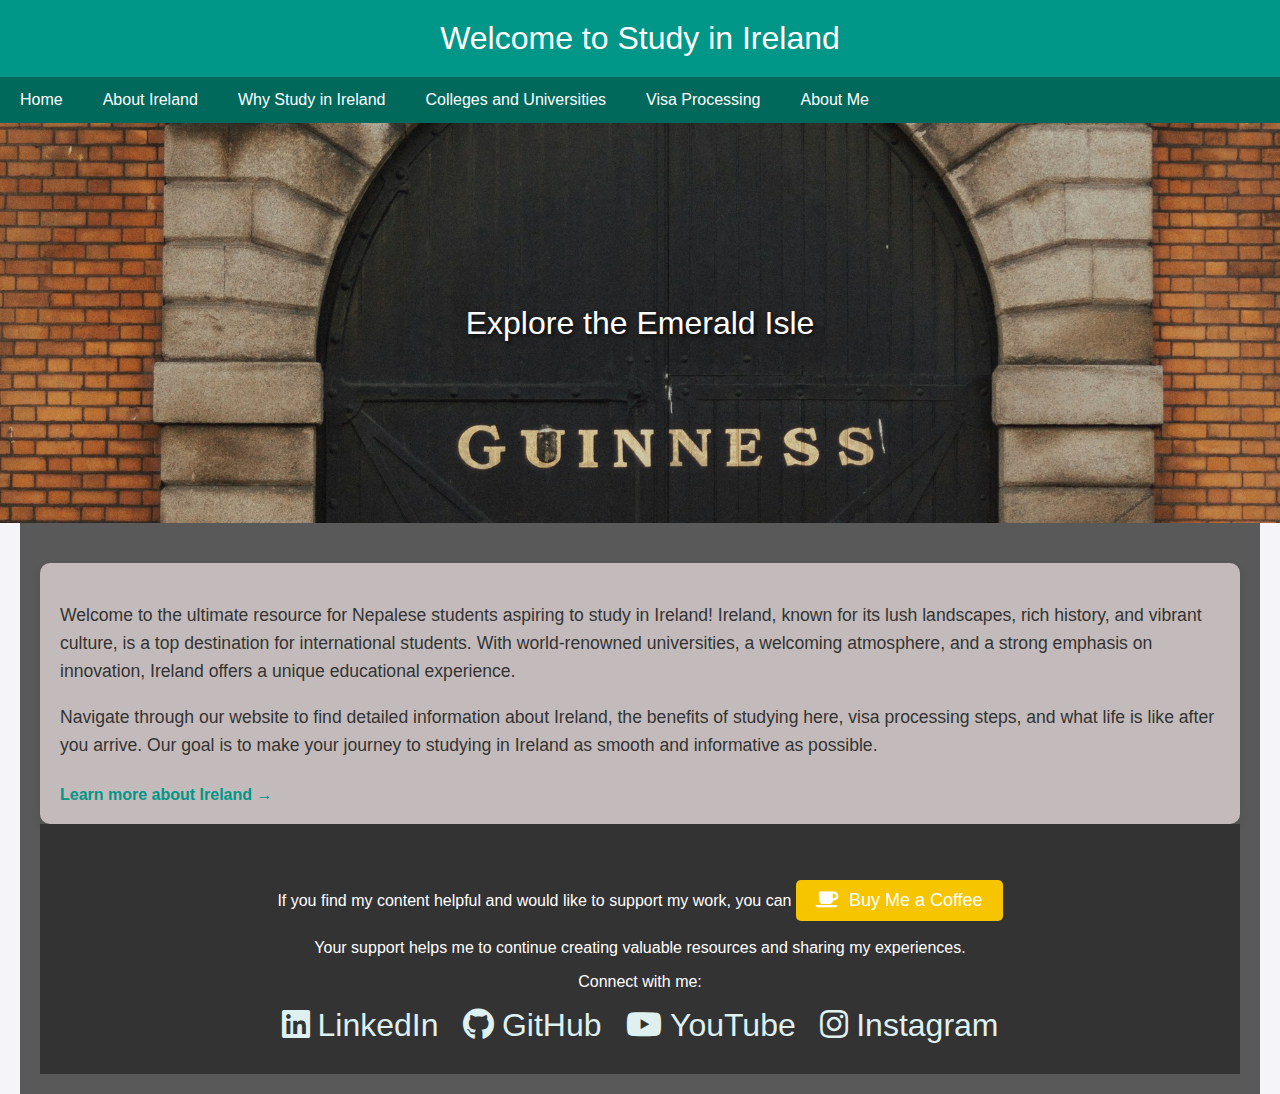
<file: index.html>
<!DOCTYPE html>
<html lang="en">
<head>
    <meta charset="UTF-8">
    <meta name="viewport" content="width=device-width, initial-scale=1.0">
    <title>Welcome to Study in Ireland</title>
    <link rel="stylesheet" href="styles.css">
    <style>
        .hero {
            background-image: url('pics/guiness.jpg');
            background-size: cover;
            background-position: center;
            height: 400px;
            display: flex;
            align-items: center;
            justify-content: center;
            color: white;
            text-align: center;
            font-size: 2em;
            text-shadow: 2px 2px 4px rgba(0, 0, 0, 0.7);
        }
    </style>
    <script async src="https://pagead2.googlesyndication.com/pagead/js/adsbygoogle.js?client=ca-pub-9285535951486704"
    crossorigin="anonymous"></script>
</head>
<body>

<header>
    Welcome to Study in Ireland
</header>


<div id="navbar"></div>

<div class="hero">
    Explore the Emerald Isle
</div>

<div class="container">
    <div class="content">
        <p>
            Welcome to the ultimate resource for Nepalese students aspiring to study in Ireland! Ireland, known for its lush landscapes, rich history, and vibrant culture, is a top destination for international students. With world-renowned universities, a welcoming atmosphere, and a strong emphasis on innovation, Ireland offers a unique educational experience.
        </p>
        <p>
            Navigate through our website to find detailed information about Ireland, the benefits of studying here, visa processing steps, and what life is like after you arrive. Our goal is to make your journey to studying in Ireland as smooth and informative as possible.
        </p>
        <a href="about.html">Learn more about Ireland &rarr;</a>
    </div>
<div id="footer"></div>
  
</div>
<script src="scripts.js"></script>
</body>
</html>
</file>
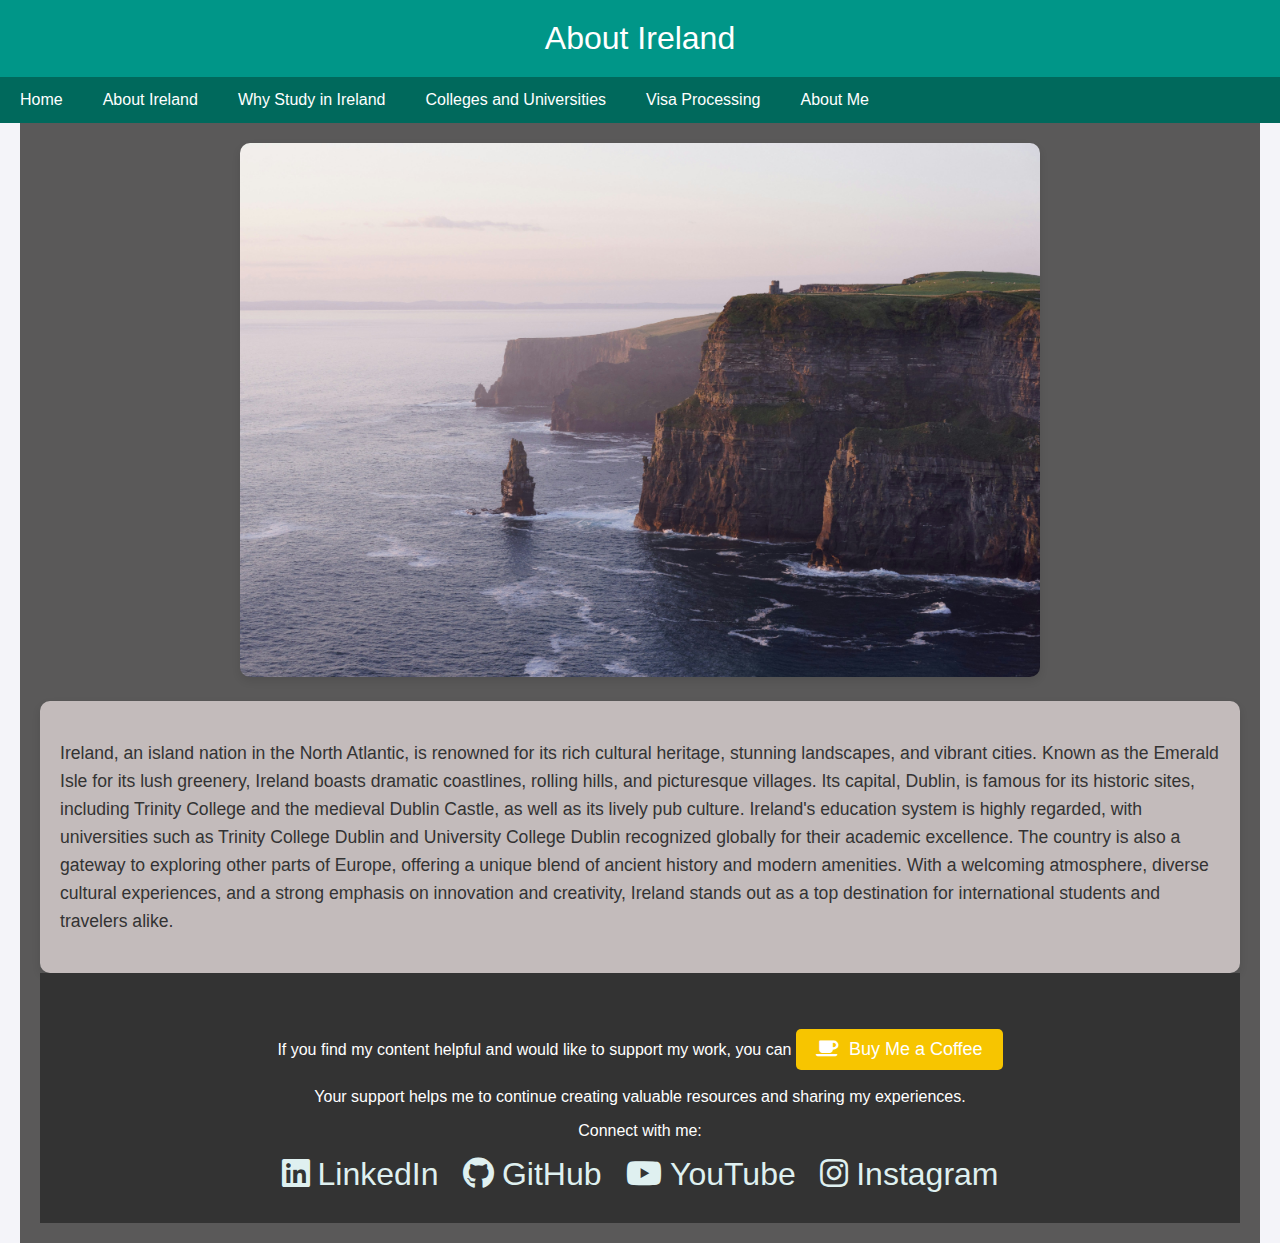
<file: about.html>
<!DOCTYPE html>
<html lang="en">
<head>
    <meta charset="UTF-8">
    <meta name="viewport" content="width=device-width, initial-scale=1.0">
    <title>About Ireland</title>
    <link rel="stylesheet" href="styles.css">
    <script async src="https://pagead2.googlesyndication.com/pagead/js/adsbygoogle.js?client=ca-pub-9285535951486704"
     crossorigin="anonymous"></script>
</head>
<body>

<header>
    About Ireland
</header>

<div id="navbar"></div>

<div class="container">
    <div class="image-container">
        <img src="pics/cliff_of_moher.jpg" alt="Cliffs of Moher">
    </div>
    <div class="content">
        <p>
            Ireland, an island nation in the North Atlantic, is renowned for its rich cultural heritage, stunning landscapes, and vibrant cities.
            Known as the Emerald Isle for its lush greenery, Ireland boasts dramatic coastlines, rolling hills, and picturesque villages.
            Its capital, Dublin, is famous for its historic sites, including Trinity College and the medieval Dublin Castle, as well as its lively pub culture.
            Ireland's education system is highly regarded, with universities such as Trinity College Dublin and University College Dublin recognized globally for their academic excellence.
            The country is also a gateway to exploring other parts of Europe, offering a unique blend of ancient history and modern amenities. With a welcoming atmosphere, diverse cultural experiences, and a strong emphasis on innovation and creativity, Ireland stands out as a top destination for international students and travelers alike.
        </p>
    </div>
    
    <div id="footer"></div>
  
</div>
<script src="scripts.js"></script>
</body>
</html>
</file>
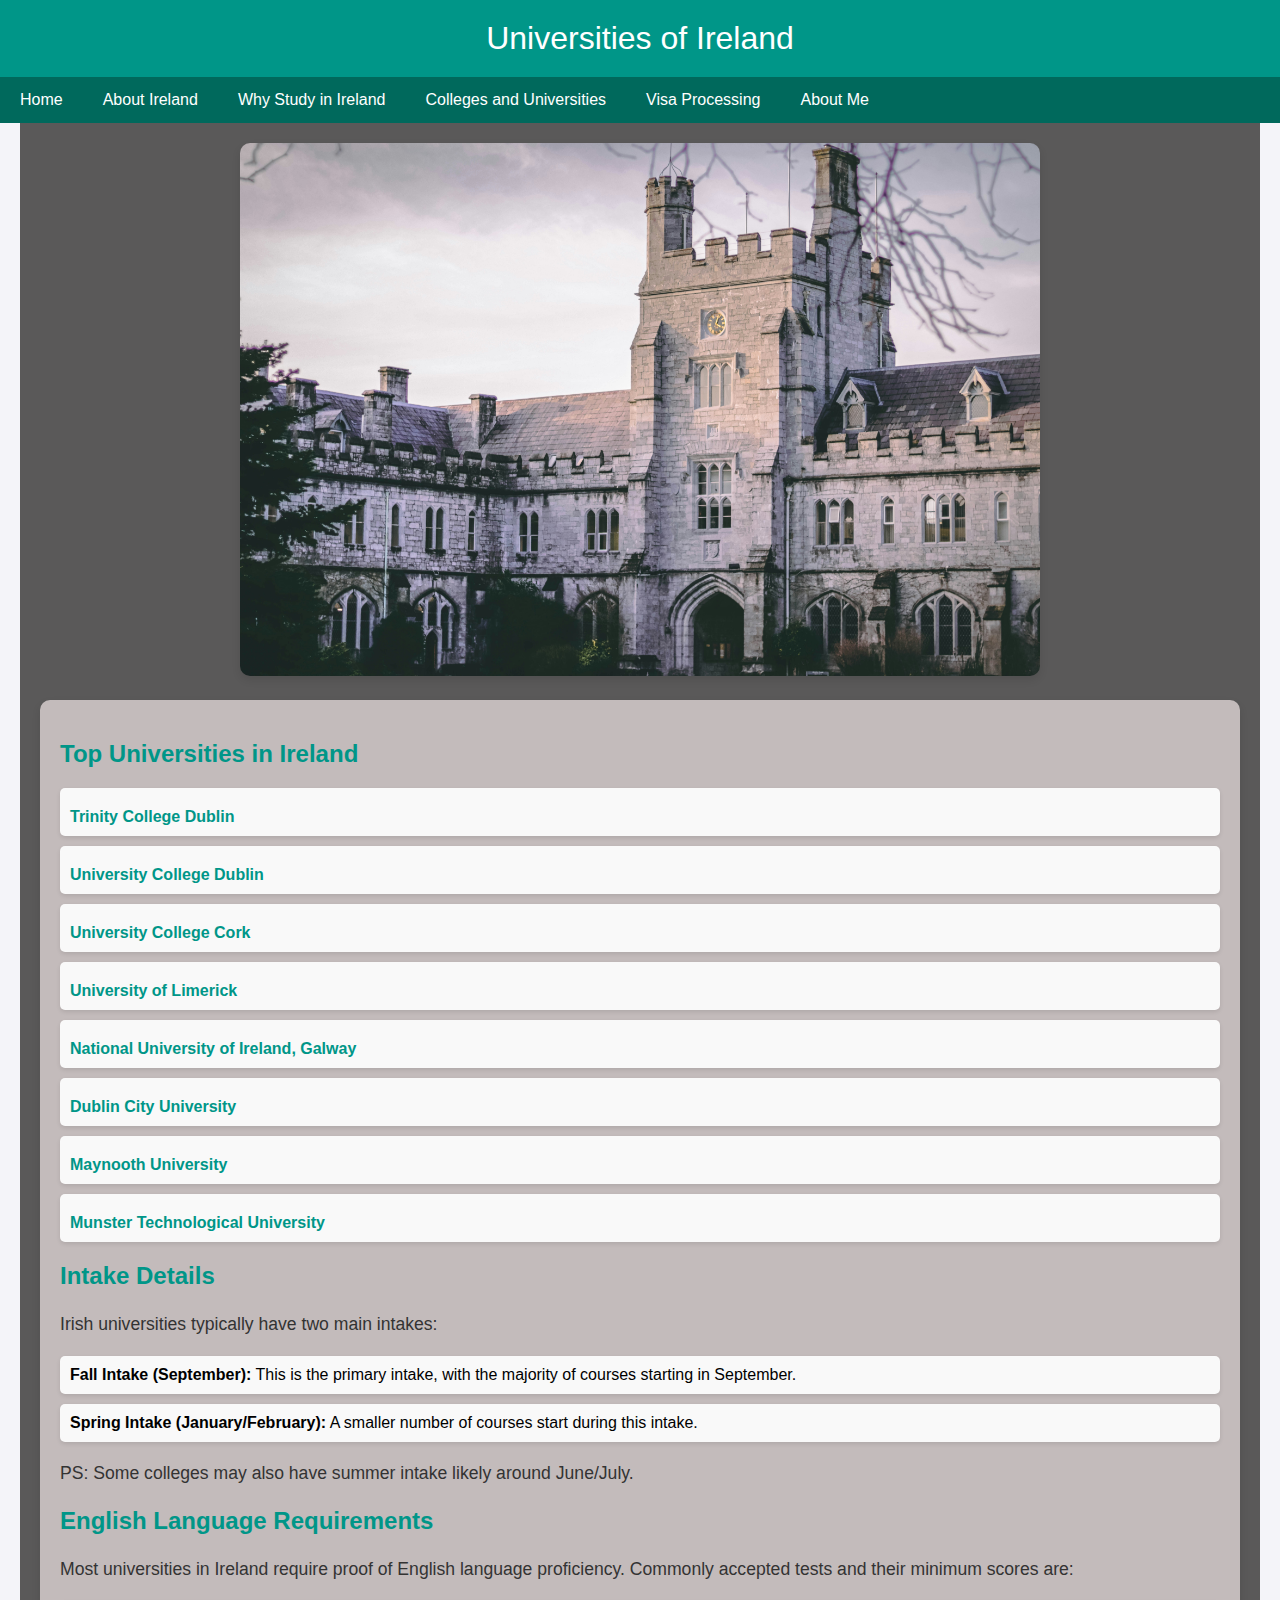
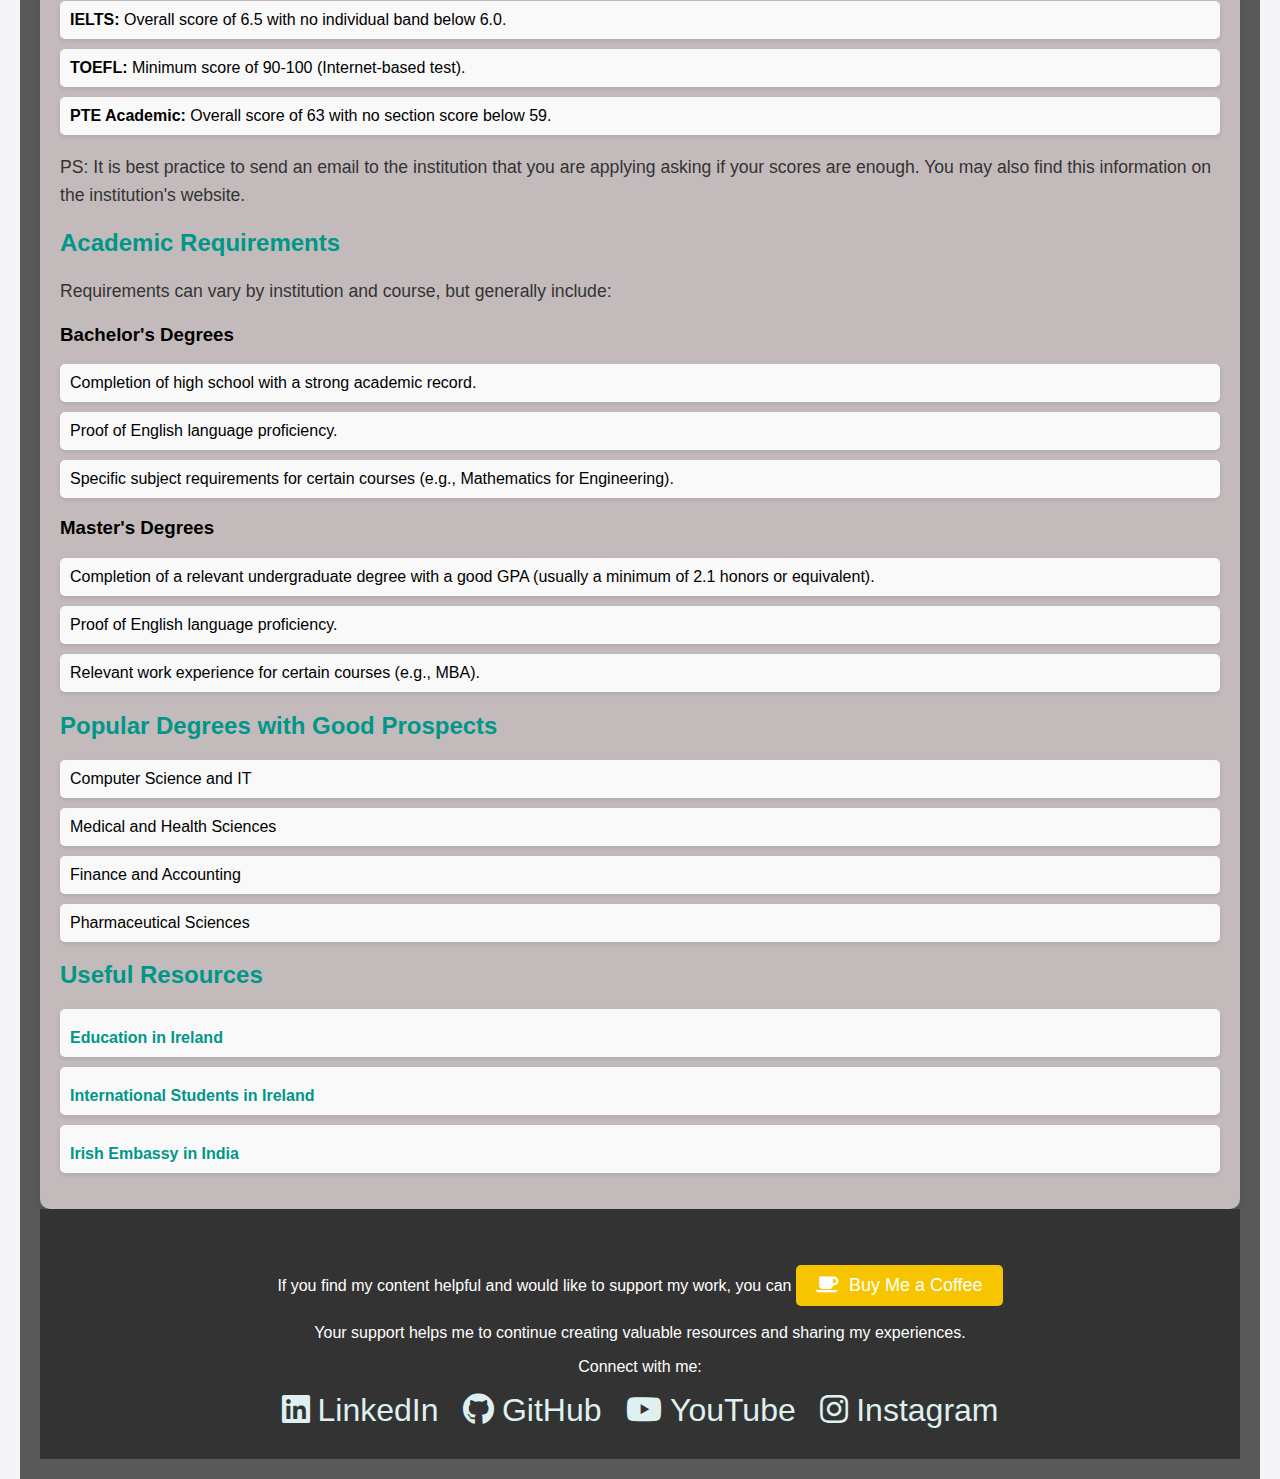
<file: institutions.html>
<!DOCTYPE html>
<html lang="en">
<head>
    <meta charset="UTF-8">
    <meta name="viewport" content="width=device-width, initial-scale=1.0">
    <title>Colleges and Universities</title>
    <link rel="stylesheet" href="styles.css">
    <script async src="https://pagead2.googlesyndication.com/pagead/js/adsbygoogle.js?client=ca-pub-9285535951486704"
     crossorigin="anonymous"></script>
</head>
<body>

<header>
    Universities of Ireland
</header>

<div id="navbar"></div>
<div class="container">
    <div class="image-container">
        <img src="pics/ucc.jpg" alt="University College Cork">
    </div>
    <div class="content">
        <h2>Top Universities in Ireland</h2>
        <ul>
            <li><a href="https://www.tcd.ie" target="_blank">Trinity College Dublin</a></li>
            <li><a href="https://www.ucd.ie" target="_blank">University College Dublin</a></li>
            <li><a href="https://www.ucc.ie" target="_blank">University College Cork</a></li>
            <li><a href="https://www.ul.ie" target="_blank">University of Limerick</a></li>
            <li><a href="https://www.nuigalway.ie" target="_blank">National University of Ireland, Galway</a></li>
            <li><a href="https://www.dcu.ie" target="_blank">Dublin City University</a></li>
            <li><a href="https://www.maynoothuniversity.ie" target="_blank">Maynooth University</a></li>
            <li><a href="https://www.mtu.ie/" target="_blank">Munster Technological University</a></li>
        </ul>

        <h2>Intake Details</h2>
        <p>Irish universities typically have two main intakes:</p>
        <ul>
            <li><strong>Fall Intake (September):</strong> This is the primary intake, with the majority of courses starting in September.</li>
            <li><strong>Spring Intake (January/February):</strong> A smaller number of courses start during this intake.</li>
        </ul>
        <p>PS: Some colleges may also have summer intake likely around June/July. </p>
        <h2>English Language Requirements</h2>
        <p>Most universities in Ireland require proof of English language proficiency. Commonly accepted tests and their minimum scores are:</p>
        <ul>
            <li><strong>IELTS:</strong> Overall score of 6.5 with no individual band below 6.0.</li>
            <li><strong>TOEFL:</strong> Minimum score of 90-100 (Internet-based test).</li>
            <li><strong>PTE Academic:</strong> Overall score of 63 with no section score below 59.</li>
        </ul>
        <p> PS: It is best practice to send an email to the institution that you are applying asking if your scores are enough. You may also find this information on the institution's website.</p>

        <h2>Academic Requirements</h2>
        <p>Requirements can vary by institution and course, but generally include:</p>
        <h3>Bachelor's Degrees</h3>
        <ul>
            <li>Completion of high school with a strong academic record.</li>
            <li>Proof of English language proficiency.</li>
            <li>Specific subject requirements for certain courses (e.g., Mathematics for Engineering).</li>
        </ul>
        <h3>Master's Degrees</h3>
        <ul>
            <li>Completion of a relevant undergraduate degree with a good GPA (usually a minimum of 2.1 honors or equivalent).</li>
            <li>Proof of English language proficiency.</li>
            <li>Relevant work experience for certain courses (e.g., MBA).</li>
        </ul>

        <h2>Popular Degrees with Good Prospects</h2>
        <ul>
            <li>Computer Science and IT</li>
            <li>Medical and Health Sciences</li>
            <li>Finance and Accounting</li>
            <li>Pharmaceutical Sciences</li>
        </ul>

        <h2>Useful Resources</h2>
        <ul>
            <li><a href="https://www.educationinireland.com/en/" target="_blank">Education in Ireland</a></li>
            <li><a href="https://www.internationalstudents.ie/" target="_blank">International Students in Ireland</a></li>
            <li><a href="https://www.dfa.ie/irish-embassy/india/" target="_blank">Irish Embassy in India</a></li>
        </ul>
    </div>
    <div id="footer"></div>
</div>
<script src="scripts.js"></script>
</body>
</html>
</file>
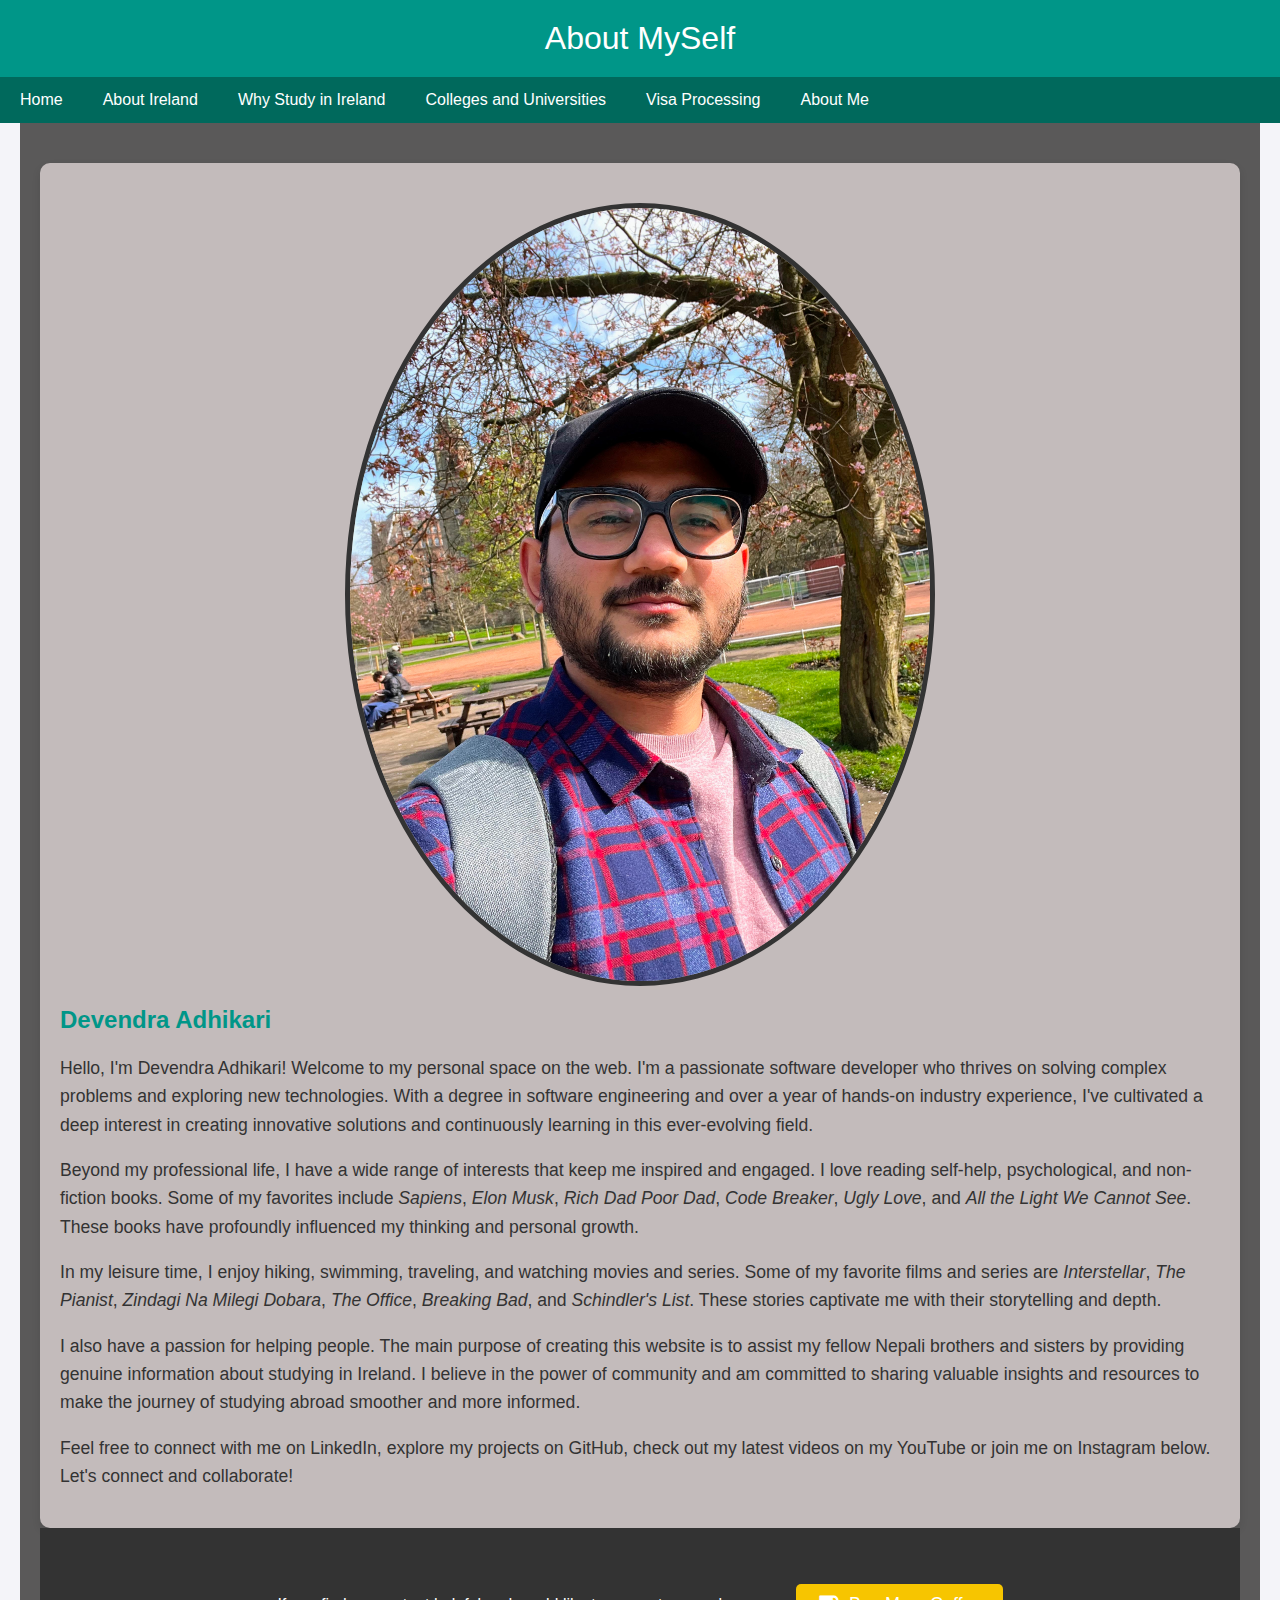
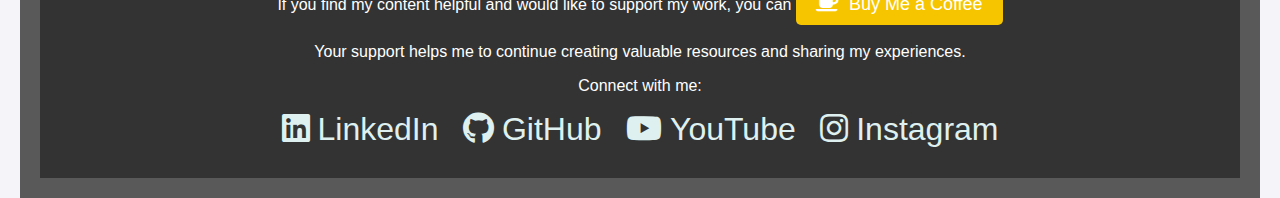
<file: me.html>
<!DOCTYPE html>
<html lang="en">
<head>
    <meta charset="UTF-8">
    <meta name="viewport" content="width=device-width, initial-scale=1.0">
    <title>About Me - Devendra Adhikari</title>
    <link rel="stylesheet" href="styles.css">
    <script async src="https://pagead2.googlesyndication.com/pagead/js/adsbygoogle.js?client=ca-pub-9285535951486704"
     crossorigin="anonymous"></script>
    <style>
        .profile-pic {
            display: block;
            margin: 20px auto;
            width: 50%;
            height: 50%;
            border-radius: 50%;
            border: 5px solid #333;
        }
    </style>
    </head>
<body>
    <header>
            About MySelf
    </header>
    <div id="navbar"></div>
    <div class="container">
        <div class="content">
            <img src="pics/me.jpg" alt="Devendra Adhikari" class="profile-pic">
            <h2>Devendra Adhikari</h2>
            <p>
                Hello, I'm Devendra Adhikari! Welcome to my personal space on the web. I'm a passionate software developer who thrives on solving complex problems and exploring new technologies. With a degree in software engineering and over a year of hands-on industry experience, I've cultivated a deep interest in creating innovative solutions and continuously learning in this ever-evolving field.
            </p>
            <p>
                Beyond my professional life, I have a wide range of interests that keep me inspired and engaged. I love reading self-help, psychological, and non-fiction books. Some of my favorites include <i>Sapiens</i>, <i>Elon Musk</i>, <i>Rich Dad Poor Dad</i>, <i>Code Breaker</i>, <i>Ugly Love</i>, and <i>All the Light We Cannot See</i>. These books have profoundly influenced my thinking and personal growth.
            </p>
            <p>
                In my leisure time, I enjoy hiking, swimming, traveling, and watching movies and series. Some of my favorite films and series are <i>Interstellar</i>, <i>The Pianist</i>, <i>Zindagi Na Milegi Dobara</i>, <i>The Office</i>, <i>Breaking Bad</i>, and <i>Schindler's List</i>. These stories captivate me with their storytelling and depth.
            </p>
            <p>
                I also have a passion for helping people. The main purpose of creating this website is to assist my fellow Nepali brothers and sisters by providing genuine information about studying in Ireland. I believe in the power of community and am committed to sharing valuable insights and resources to make the journey of studying abroad smoother and more informed.
            </p>
            <p>
                Feel free to connect with me on LinkedIn, explore my projects on GitHub, check out my latest videos on my YouTube or join me on Instagram below. Let's connect and collaborate!
            </p>
            
        </div>
        
        <div id="footer"></div>

    </div>
    <script src="scripts.js"></script>
</body>
</html>
</file>
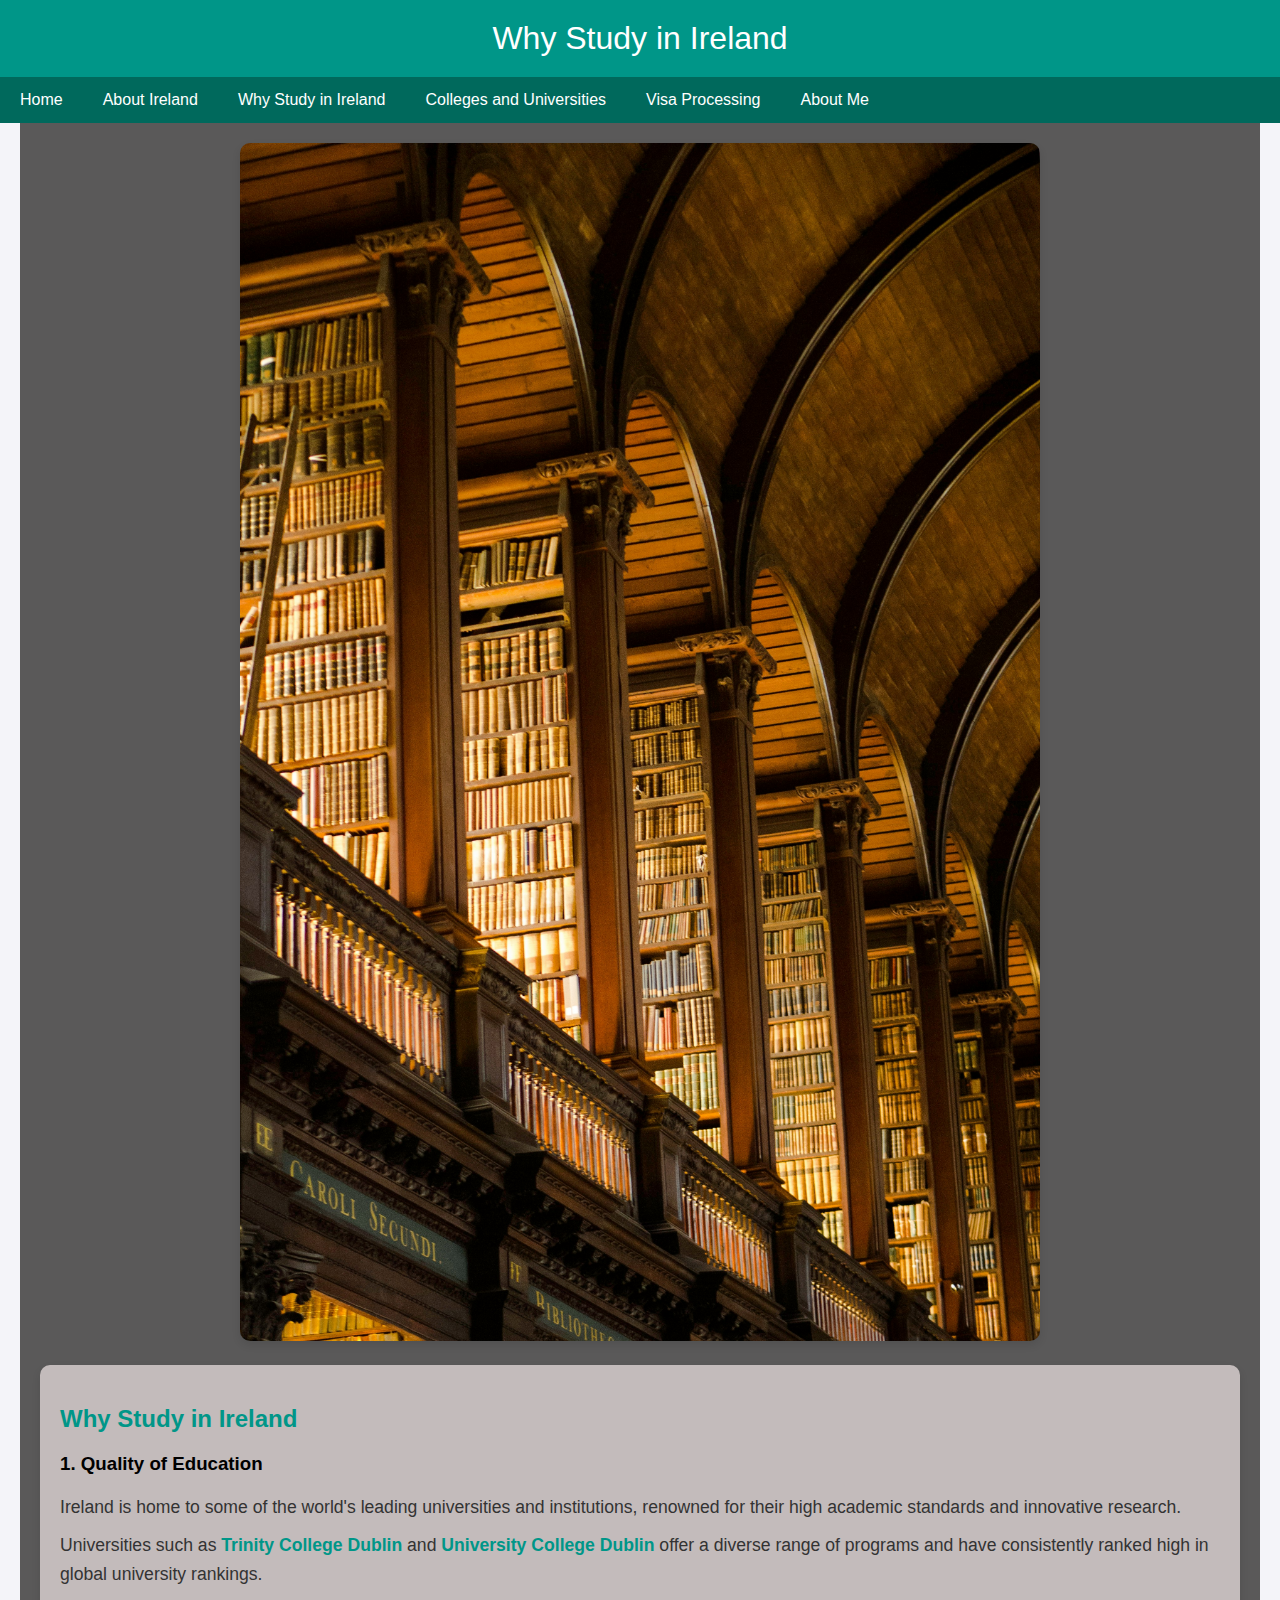
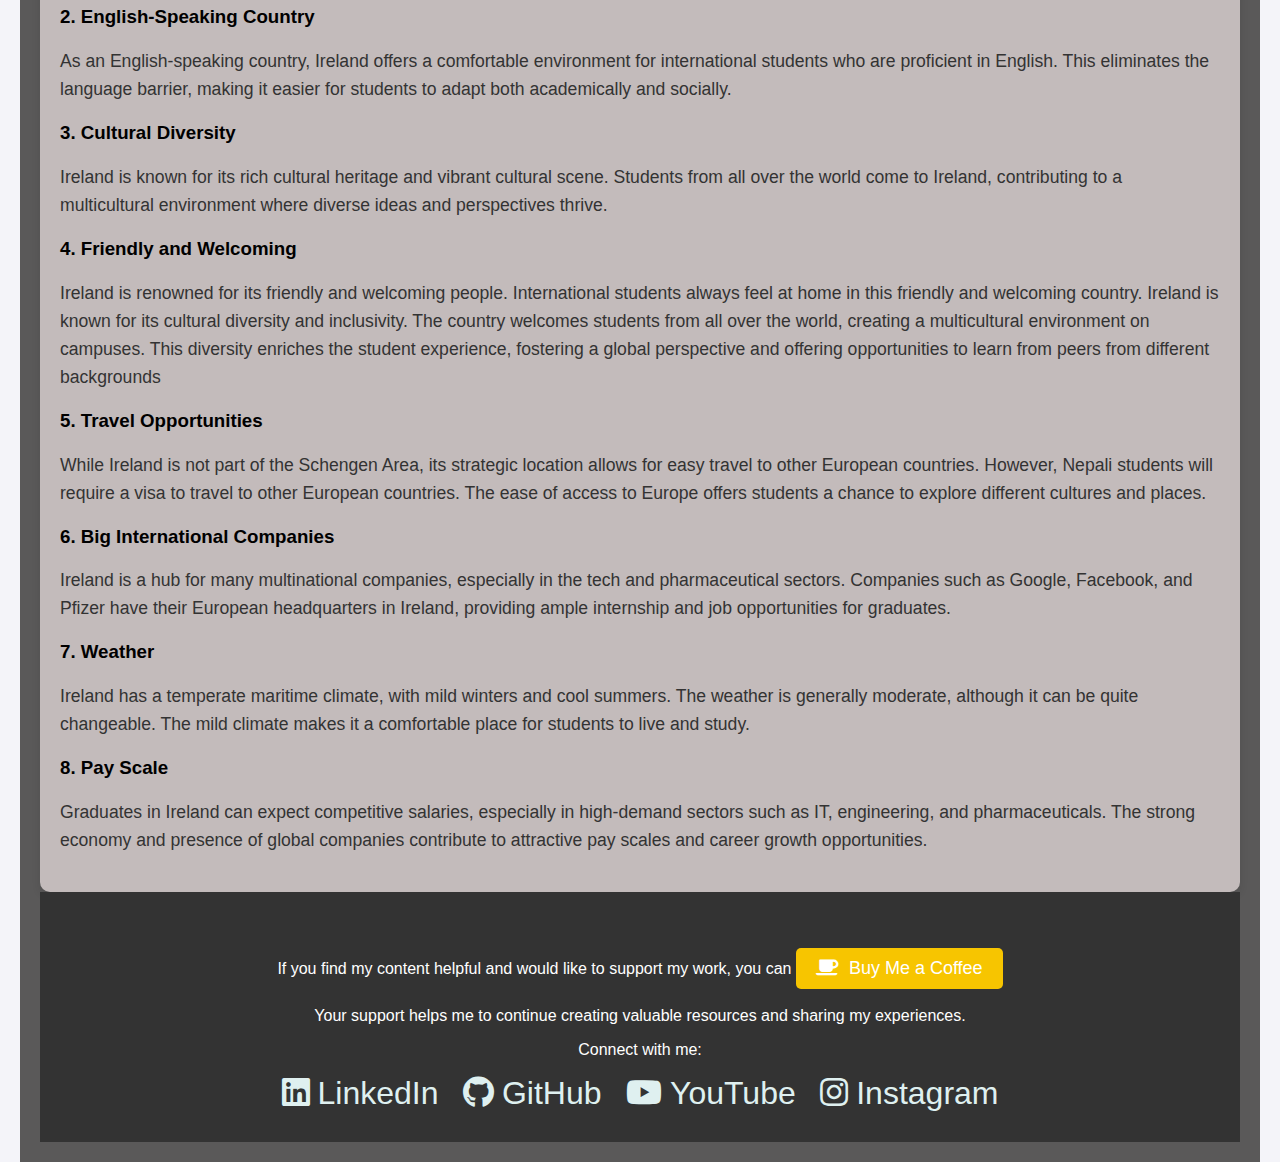
<file: study.html>
<!DOCTYPE html>
<html lang="en">
<head>
    <meta charset="UTF-8">
    <meta name="viewport" content="width=device-width, initial-scale=1.0">
    <title>Why Study in Ireland</title>
    <link rel="stylesheet" href="styles.css">
    <script async src="https://pagead2.googlesyndication.com/pagead/js/adsbygoogle.js?client=ca-pub-9285535951486704"
     crossorigin="anonymous"></script>
</head>
<body>

<header>
    Why Study in Ireland
</header>

<div id="navbar"></div>

<div class="container">
    <div class="image-container">
        <img src="pics/trinity_library.jpg" alt="Trinity College Library">
    </div>
    <div class="content">
        <h2>Why Study in Ireland</h2>

        <h3>1. Quality of Education</h3>
        <p>
            Ireland is home to some of the world's leading universities and institutions, renowned for their high academic standards and innovative research. Universities such as <a href="https://www.tcd.ie" target="_blank">Trinity College Dublin</a> and <a href="https://www.ucd.ie" target="_blank">University College Dublin</a> offer a diverse range of programs and have consistently ranked high in global university rankings.
        </p>

        <h3>2. English-Speaking Country</h3>
        <p>
            As an English-speaking country, Ireland offers a comfortable environment for international students who are proficient in English. This eliminates the language barrier, making it easier for students to adapt both academically and socially.
        </p>

        <h3>3. Cultural Diversity</h3>
        <p>
            Ireland is known for its rich cultural heritage and vibrant cultural scene. Students from all over the world come to Ireland, contributing to a multicultural environment where diverse ideas and perspectives thrive.
        </p>
        <h3>4. Friendly and Welcoming</h3>
        <p>
            Ireland is renowned for its friendly and welcoming people. International students always feel at home in this friendly and welcoming country. Ireland is known for its cultural diversity and inclusivity. The country welcomes students from all over the world, creating a multicultural environment on campuses. This diversity enriches the student experience, fostering a global perspective and offering opportunities to learn from peers from different backgrounds​        </p>

        <h3>5. Travel Opportunities</h3>
        <p>
            While Ireland is not part of the Schengen Area, its strategic location allows for easy travel to other European countries. However, Nepali students will require a visa to travel to other European countries. The ease of access to Europe offers students a chance to explore different cultures and places.
        </p>

        <h3>6. Big International Companies</h3>
        <p>
            Ireland is a hub for many multinational companies, especially in the tech and pharmaceutical sectors. Companies such as Google, Facebook, and Pfizer have their European headquarters in Ireland, providing ample internship and job opportunities for graduates.
        </p>

        <h3>7. Weather</h3>
        <p>
            Ireland has a temperate maritime climate, with mild winters and cool summers. The weather is generally moderate, although it can be quite changeable. The mild climate makes it a comfortable place for students to live and study.
        </p>

        <h3>8. Pay Scale</h3>
        <p>
            Graduates in Ireland can expect competitive salaries, especially in high-demand sectors such as IT, engineering, and pharmaceuticals. The strong economy and presence of global companies contribute to attractive pay scales and career growth opportunities.
        </p>

    </div>

    <div id="footer"></div>
</div>
<script src="scripts.js"></script>
</body>
</html>
</file>
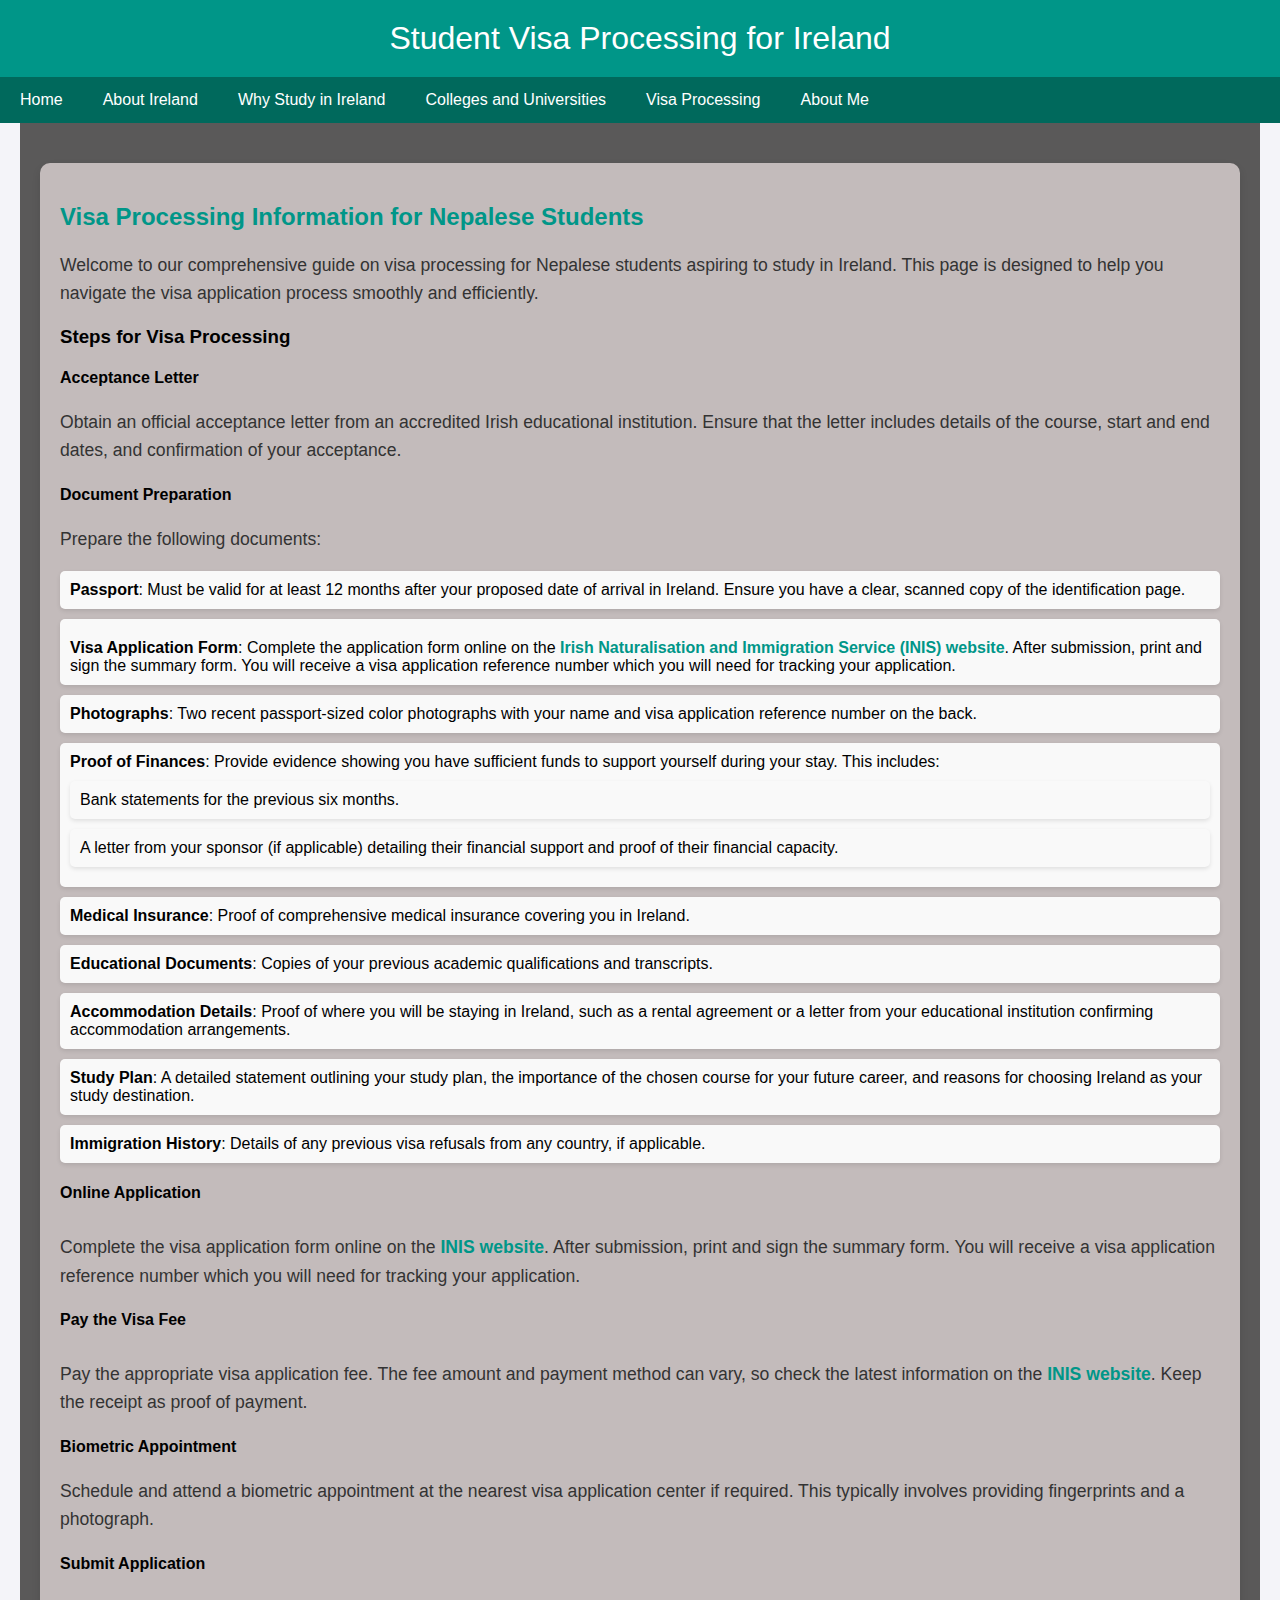
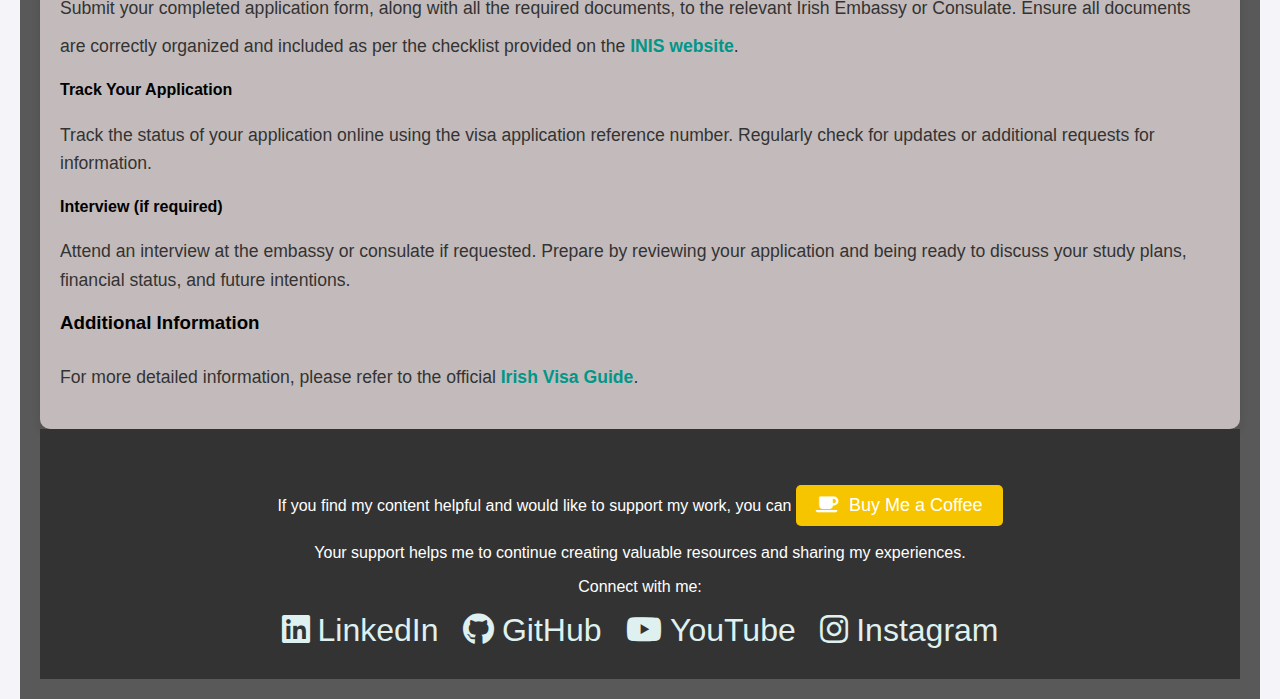
<file: visa.html>
<!DOCTYPE html>
<html lang="en">
<head>
    <meta charset="UTF-8">
    <meta name="viewport" content="width=device-width, initial-scale=1.0">
    <title> Student Visa Processing for Ireland</title>
    <link rel="stylesheet" href="styles.css">
    <script async src="https://pagead2.googlesyndication.com/pagead/js/adsbygoogle.js?client=ca-pub-9285535951486704"
     crossorigin="anonymous"></script>
</head>
<body>

<header>
   Student Visa Processing for Ireland
</header>

<div id="navbar"></div>

<div class="container">
    <div class="content">
        <h2>Visa Processing Information for Nepalese Students</h2>
        <p>Welcome to our comprehensive guide on visa processing for Nepalese students aspiring to study in Ireland. This page is designed to help you navigate the visa application process smoothly and efficiently.</p>

        <h3>Steps for Visa Processing</h3>

        <h4>Acceptance Letter</h4>
        <p>Obtain an official acceptance letter from an accredited Irish educational institution. Ensure that the letter includes details of the course, start and end dates, and confirmation of your acceptance.</p>

        <h4>Document Preparation</h4>
        <p>Prepare the following documents:</p>
        <ul>
            <li><strong>Passport</strong>: Must be valid for at least 12 months after your proposed date of arrival in Ireland. Ensure you have a clear, scanned copy of the identification page.</li>
            <li><strong>Visa Application Form</strong>: Complete the application form online on the <a href="http://inis.gov.ie" target="_blank">Irish Naturalisation and Immigration Service (INIS) website</a>. After submission, print and sign the summary form. You will receive a visa application reference number which you will need for tracking your application.</li>
            <li><strong>Photographs</strong>: Two recent passport-sized color photographs with your name and visa application reference number on the back.</li>
            <li><strong>Proof of Finances</strong>: Provide evidence showing you have sufficient funds to support yourself during your stay. This includes:
                <ul>
                    <li>Bank statements for the previous six months.</li>
                    <li>A letter from your sponsor (if applicable) detailing their financial support and proof of their financial capacity.</li>
                </ul>
            </li>
            <li><strong>Medical Insurance</strong>: Proof of comprehensive medical insurance covering you in Ireland.</li>
            <li><strong>Educational Documents</strong>: Copies of your previous academic qualifications and transcripts.</li>
            <li><strong>Accommodation Details</strong>: Proof of where you will be staying in Ireland, such as a rental agreement or a letter from your educational institution confirming accommodation arrangements.</li>
            <li><strong>Study Plan</strong>: A detailed statement outlining your study plan, the importance of the chosen course for your future career, and reasons for choosing Ireland as your study destination.</li>
            <li><strong>Immigration History</strong>: Details of any previous visa refusals from any country, if applicable.</li>
        </ul>

        <h4>Online Application</h4>
        <p>Complete the visa application form online on the <a href="http://inis.gov.ie" target="_blank">INIS website</a>. After submission, print and sign the summary form. You will receive a visa application reference number which you will need for tracking your application.</p>

        <h4>Pay the Visa Fee</h4>
        <p>Pay the appropriate visa application fee. The fee amount and payment method can vary, so check the latest information on the <a href="http://inis.gov.ie" target="_blank">INIS website</a>. Keep the receipt as proof of payment.</p>

        <h4>Biometric Appointment</h4>
        <p>Schedule and attend a biometric appointment at the nearest visa application center if required. This typically involves providing fingerprints and a photograph.</p>

        <h4>Submit Application</h4>
        <p>Submit your completed application form, along with all the required documents, to the relevant Irish Embassy or Consulate. Ensure all documents are correctly organized and included as per the checklist provided on the <a href="http://inis.gov.ie" target="_blank">INIS website</a>.</p>

        <h4>Track Your Application</h4>
        <p>Track the status of your application online using the visa application reference number. Regularly check for updates or additional requests for information.</p>

        <h4>Interview (if required)</h4>
        <p>Attend an interview at the embassy or consulate if requested. Prepare by reviewing your application and being ready to discuss your study plans, financial status, and future intentions.</p>
        <h3>Additional Information</h3>
        <p>For more detailed information, please refer to the official <a href="https://www.dfa.ie/media/missions/india/visas/2023_Student-information-leaflet.pdf" target="_blank">Irish Visa Guide</a>.</p>
    </div>

    <div id="footer"></div>
</div>
<script src="scripts.js"></script>
</body>
</html>
</file>
<file: styles.css>
body {
    font-family: Arial, sans-serif;
    margin: 0;
    padding: 0;
    background-color: #f4f4f9;
}

header {
    background-color: #009688;
    color: white;
    padding: 20px 0;
    text-align: center;
    font-size: 2em;
}

nav {
    background-color: #00695c;
    overflow: hidden;
}

nav a {
    float: left;
    display: block;
    color: white;
    text-align: center;
    padding: 14px 20px;
    text-decoration: none;
    font-size: 1em;
}

nav a:hover {
    background-color: #004d40;
}

.container {
    max-width: 1200px;
    margin: 0 auto;
    padding: 20px;
    background-color: #5a5959;
}

.image-container {
    text-align: center;
}

.image-container img {
    width: 100%;
    height: auto;
    max-width: 800px;
    border-radius: 10px;
    box-shadow: 0 4px 8px rgba(0, 0, 0, 0.1);
}

.content {
    margin-top: 20px;
    background-color: rgba(211, 202, 202, 0.87);
    padding: 20px;
    border-radius: 10px;
    box-shadow: 0 4px 8px rgba(0, 0, 0, 0.1);
}

.content p {
    line-height: 1.6;
    font-size: 1.1em;
    color: #333;
}

.content a {
    display: inline-block;
    margin-top: 10px;
    color: #009688;
    text-decoration: none;
    font-weight: bold;
}

.content a:hover {
    text-decoration: underline;
}

.content h2 {
    color: #009688;
}

.content ul {
    list-style-type: none;
    padding: 0;
}

.content li {
    background-color: #f9f9f9;
    margin: 10px 0;
    padding: 10px;
    border-radius: 5px;
    box-shadow: 0 2px 4px rgba(0, 0, 0, 0.1);
}


/* Media Queries */

/* Tablets and larger */
@media (min-width: 768px) {
    .navbar {
        padding: 15px 30px;
    }

    .navbar a {
        margin: 0 15px;
    }

    #footer {
        padding: 30px 0;
    }
}

/* Laptops and larger */
@media (min-width: 1024px) {
    .navbar {
        padding: 20px 40px;
    }

    .navbar a {
        margin: 0 20px;
    }

    #footer {
        padding: 40px 0;
    }

    #footer .social-links a {
        font-size: 28px;
    }
}

/* Desktops and larger */
@media (min-width: 1200px) {
    .navbar {
        padding: 25px 50px;
    }

    .navbar a {
        margin: 0 25px;
    }

    #footer {
        padding: 50px 0;
    }

    #footer .social-links a {
        font-size: 32px;
    }
}
</file>
